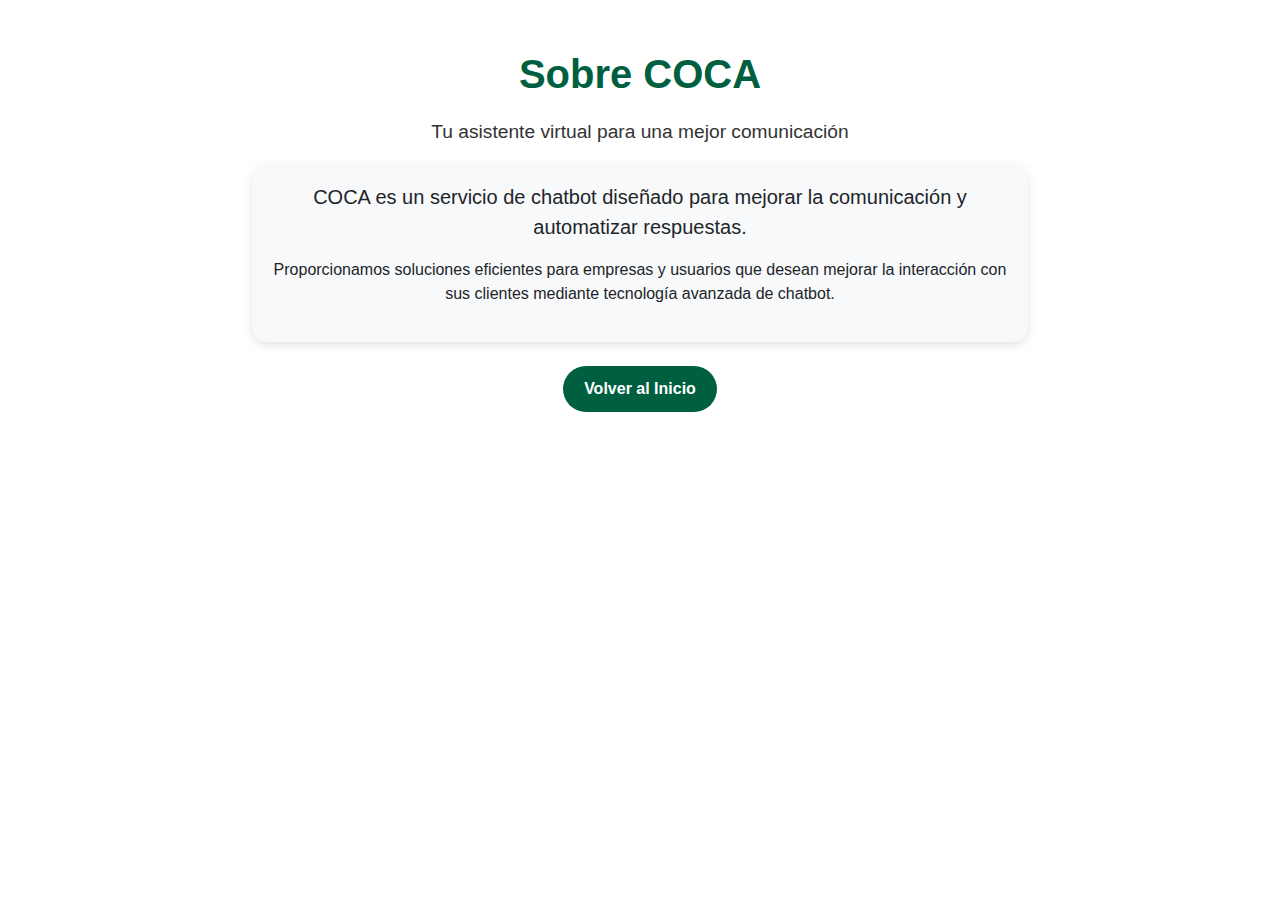
<file: pages/about.html>
<!DOCTYPE html>
<html lang="en">
<head>
    <meta charset="UTF-8">
    <meta name="viewport" content="width=device-width, initial-scale=1.0">
    <title>About - COCA</title>
    
    <!-- Bootstrap CSS -->
    <link rel="stylesheet" href="https://cdn.jsdelivr.net/npm/bootstrap@5.3.0/dist/css/bootstrap.min.css">
    
    <!-- Estilos personalizados -->
    <style>
        body {
            background-color: white;
            color: #005f40;
            font-family: Arial, sans-serif;
        }
        .container {
            max-width: 800px;
            margin-top: 50px;
            text-align: center;
        }
        .title {
            font-weight: bold;
            font-size: 2.5rem;
            margin-bottom: 20px;
        }
        .subtitle {
            font-size: 1.2rem;
            margin-bottom: 15px;
            color: #333;
        }
        .card {
            border: none;
            box-shadow: 0 4px 8px rgba(0, 0, 0, 0.1);
            border-radius: 15px;
            padding: 20px;
            background-color: #f8f9fa;
        }
        .btn-custom {
            background-color: #005f40;
            color: white;
            padding: 10px 20px;
            border-radius: 25px;
            text-decoration: none;
            font-weight: bold;
        }
        .btn-custom:hover {
            background-color: #00432c;
            color: white;
        }
    </style>
</head>
<body>
    <div class="container">
        <h1 class="title">Sobre COCA</h1>
        <p class="subtitle">Tu asistente virtual para una mejor comunicación</p>
        <div class="card">
            <p class="lead">COCA es un servicio de chatbot diseñado para mejorar la comunicación y automatizar respuestas.</p>
            <p>Proporcionamos soluciones eficientes para empresas y usuarios que desean mejorar la interacción con sus clientes mediante tecnología avanzada de chatbot.</p>
        </div>
        <a href="../index.html" class="btn btn-custom mt-4">Volver al Inicio</a>
    </div>
    
    <!-- Bootstrap JS -->
    <script src="https://cdn.jsdelivr.net/npm/bootstrap@5.3.0/dist/js/bootstrap.bundle.min.js"></script>
</body>
</html>
</file>
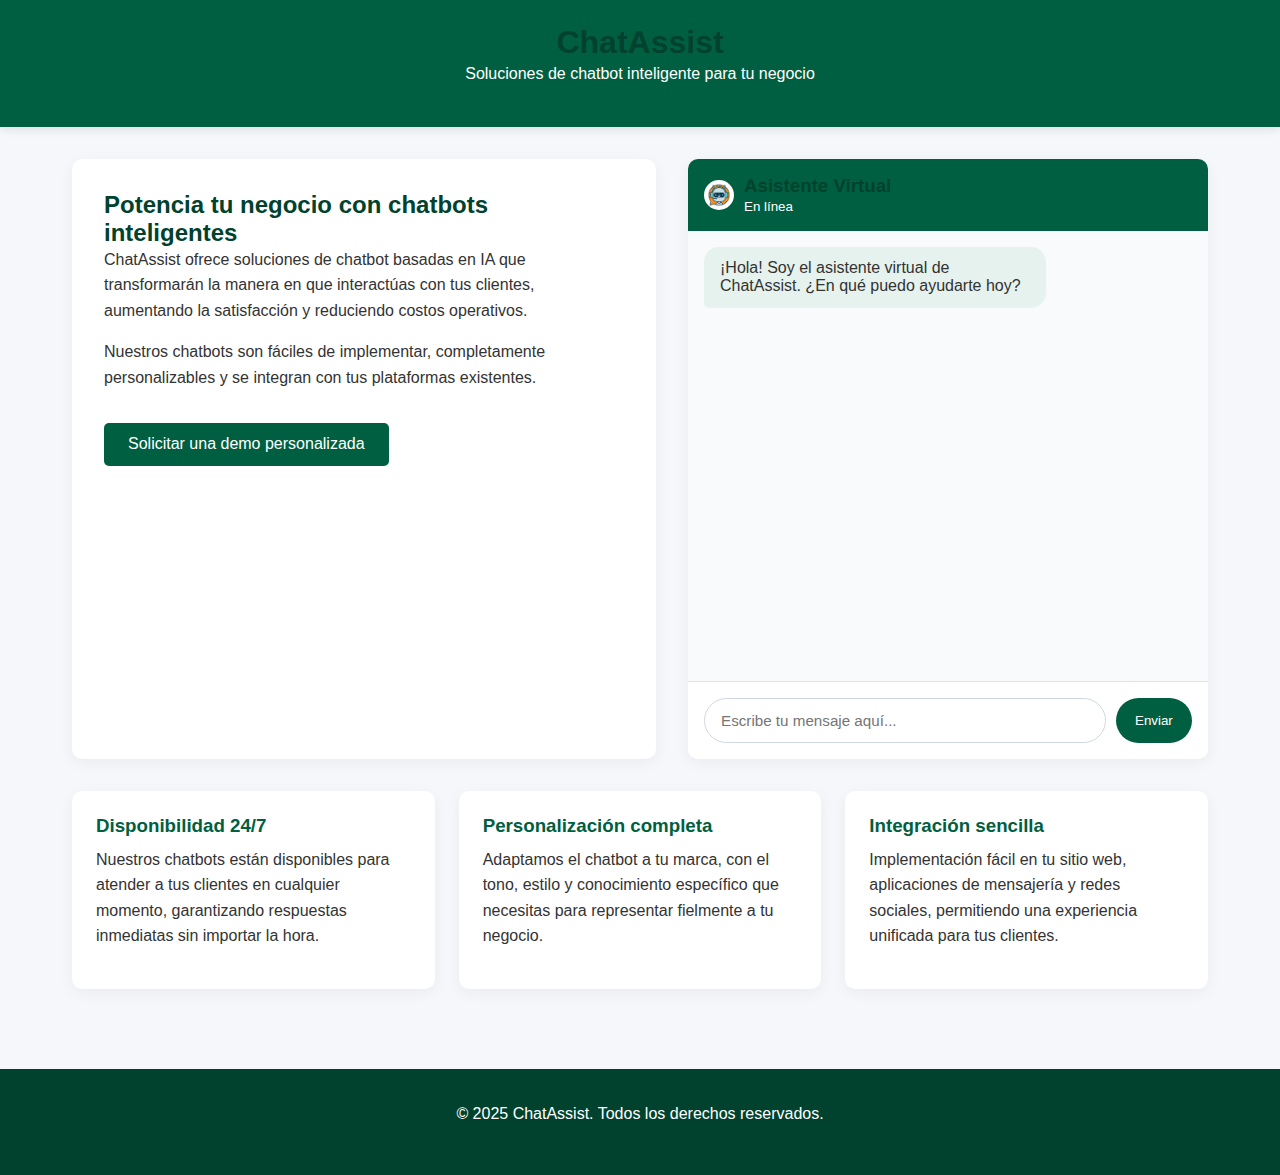
<file: pages/chat.html>
<!DOCTYPE html>
<html lang="es">
<head>
    <meta charset="UTF-8">
    <meta name="viewport" content="width=device-width, initial-scale=1.0">
    <title>ChatAssist - Demo de Servicio de Chatbot</title>
    <!-- CSS personalizado -->
    <link rel="stylesheet" href="../assets/css/chat.css">
</head>
<body>
    <header class="d-flex align-items-center p-3">
        <div>
            <h1 class="m-0">ChatAssist</h1>
            <p class="m-0">Soluciones de chatbot inteligente para tu negocio</p>
        </div>
    </header>    
    
    <div class="container">
        <div class="main-content">
            <div class="info-section">
                <h2>Potencia tu negocio con chatbots inteligentes</h2>
                <p>ChatAssist ofrece soluciones de chatbot basadas en IA que transformarán la manera en que interactúas con tus clientes, aumentando la satisfacción y reduciendo costos operativos.</p>
                
                <p>Nuestros chatbots son fáciles de implementar, completamente personalizables y se integran con tus plataformas existentes.</p>
                
                <a href="#" class="cta-button">Solicitar una demo personalizada</a>
            </div>
            
            <div class="chat-demo">
                <div class="chat-header">
                    <img src="../assets/img/logo_bot.jpg" alt="Avatar del chatbot">
                    <div>
                        <h3>Asistente Virtual</h3>
                        <small>En línea</small>
                    </div>
                </div>
                
                <div id="chat-messages" class="chat-messages">
                    <div class="message bot-message">
                        ¡Hola! Soy el asistente virtual de ChatAssist. ¿En qué puedo ayudarte hoy?
                    </div>
                </div>
                
                <div class="chat-input">
                    <input type="text" id="user-input" placeholder="Escribe tu mensaje aquí..." autocomplete="off">
                    <button id="send-button">Enviar</button>
                </div>
            </div>
        </div>
        
        <div class="features">
            <div class="feature-card">
                <h3>Disponibilidad 24/7</h3>
                <p>Nuestros chatbots están disponibles para atender a tus clientes en cualquier momento, garantizando respuestas inmediatas sin importar la hora.</p>
            </div>
            
            <div class="feature-card">
                <h3>Personalización completa</h3>
                <p>Adaptamos el chatbot a tu marca, con el tono, estilo y conocimiento específico que necesitas para representar fielmente a tu negocio.</p>
            </div>
            
            <div class="feature-card">
                <h3>Integración sencilla</h3>
                <p>Implementación fácil en tu sitio web, aplicaciones de mensajería y redes sociales, permitiendo una experiencia unificada para tus clientes.</p>
            </div>
        </div>
    </div>
    
    <footer>
        <p>&copy; 2025 ChatAssist. Todos los derechos reservados.</p>
    </footer>
    
    <script src="../assets/js/chat.js"></script>
</body>
</html>
</file>
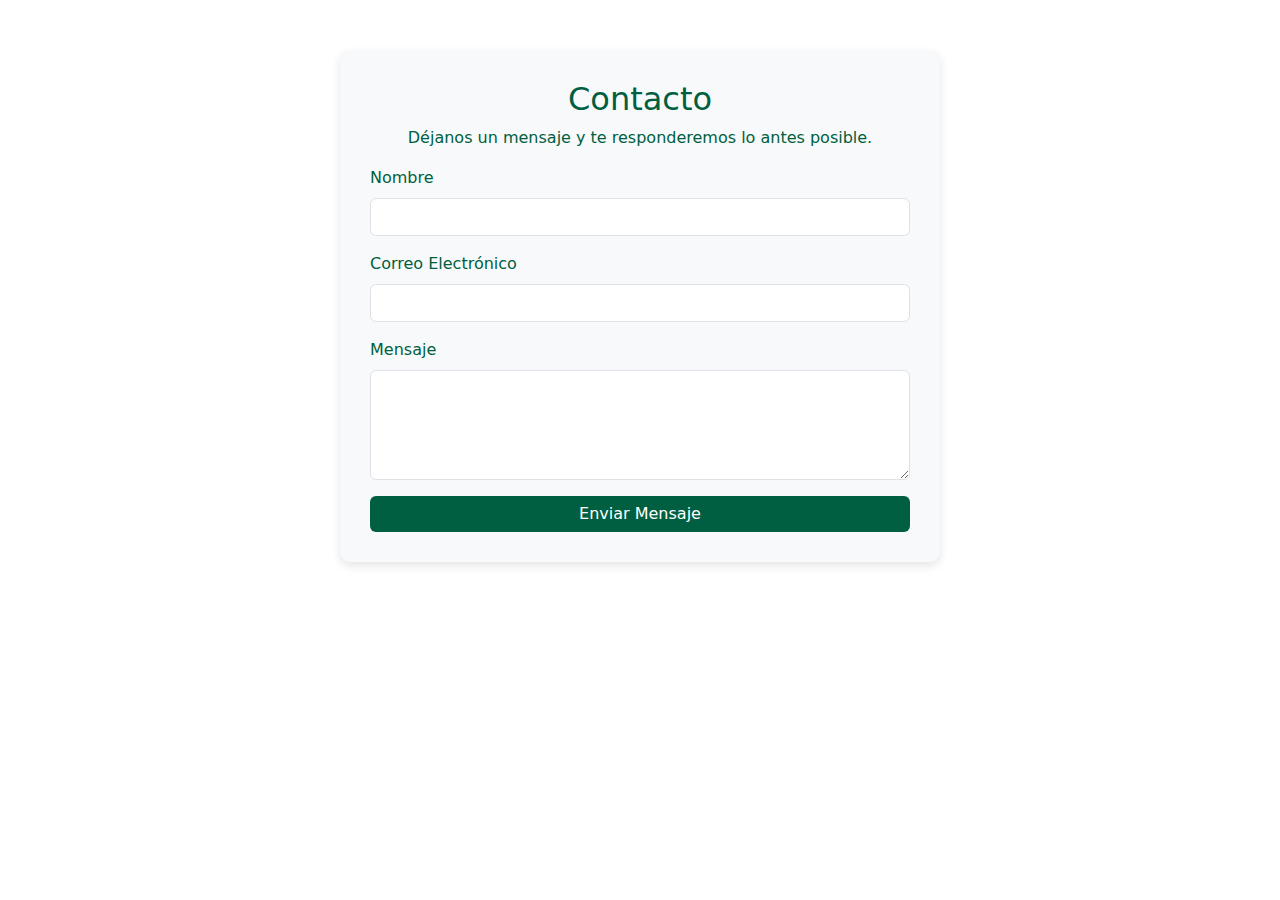
<file: pages/contact.html>
<!DOCTYPE html>
<html lang="es">
<head>
    <meta charset="UTF-8">
    <meta name="viewport" content="width=device-width, initial-scale=1.0">
    <title>Contacto - Coca</title>
    <!-- Bootstrap CSS -->
    <link rel="stylesheet" href="https://cdn.jsdelivr.net/npm/bootstrap@5.3.0/dist/css/bootstrap.min.css">
    <style>
        body {
            background-color: #ffffff;
            color: #005f40;
        }
        .contact-container {
            max-width: 600px;
            margin: 50px auto;
            padding: 30px;
            background: #f8f9fa;
            border-radius: 10px;
            box-shadow: 0px 4px 10px rgba(0, 0, 0, 0.1);
        }
        .btn-custom {
            background-color: #005f40;
            color: white;
            border: none;
        }
        .btn-custom:hover {
            background-color: #00432d;
        }
    </style>
</head>
<body>
    <div class="container">
        <div class="contact-container">
            <h2 class="text-center">Contacto</h2>
            <p class="text-center">Déjanos un mensaje y te responderemos lo antes posible.</p>
            <form>
                <div class="mb-3">
                    <label for="name" class="form-label">Nombre</label>
                    <input type="text" class="form-control" id="name" required>
                </div>
                <div class="mb-3">
                    <label for="email" class="form-label">Correo Electrónico</label>
                    <input type="email" class="form-control" id="email" required>
                </div>
                <div class="mb-3">
                    <label for="message" class="form-label">Mensaje</label>
                    <textarea class="form-control" id="message" rows="4" required></textarea>
                </div>
                <button type="submit" class="btn btn-custom w-100">Enviar Mensaje</button>
            </form>
        </div>
    </div>
    <!-- Bootstrap JS -->
    <script src="https://cdn.jsdelivr.net/npm/bootstrap@5.3.0/dist/js/bootstrap.bundle.min.js"></script>
</body>
</html>
</file>
<file: assets/css/chat.css>
/* Chat HTML */

* {
    margin: 0;
    padding: 0;
    box-sizing: border-box;
    font-family: 'Segoe UI', Tahoma, Geneva, Verdana, sans-serif;
}

body {
    background-color: #f5f7fb;
    color: #333;
}

header {
    background-color: #005f40;
    color: white;
    padding: 1.5rem;
    text-align: center;
    box-shadow: 0 2px 10px rgba(0, 0, 0, 0.1);
}

.container {
    max-width: 1200px;
    margin: 0 auto;
    padding: 2rem;
}

.main-content {
    display: flex;
    flex-direction: column;
    gap: 2rem;
}

@media (min-width: 992px) {
    .main-content {
        flex-direction: row;
    }
}

.info-section {
    flex: 1;
    padding: 2rem;
    background-color: white;
    border-radius: 10px;
    box-shadow: 0 4px 15px rgba(0, 0, 0, 0.05);
}

.chat-demo {
    flex: 1;
    display: flex;
    flex-direction: column;
    background-color: white;
    border-radius: 10px;
    overflow: hidden;
    box-shadow: 0 4px 15px rgba(0, 0, 0, 0.05);
    height: 600px;
}

.chat-header {
    background-color: #005f40;
    color: white;
    padding: 1rem;
    display: flex;
    align-items: center;
    gap: 10px;
}

.chat-header img {
    width: 30px;
    height: 30px;
    background-color: white;
    border-radius: 50%;
}

.chat-messages {
    flex: 1;
    padding: 1rem;
    overflow-y: auto;
    background-color: #f9fafc;
    display: flex;
    flex-direction: column;
    gap: 1rem;
}

.message {
    max-width: 70%;
    padding: 0.8rem 1rem;
    border-radius: 15px;
    animation: fadeIn 0.3s ease-in-out;
}

@keyframes fadeIn {
    from { opacity: 0; transform: translateY(10px); }
    to { opacity: 1; transform: translateY(0); }
}

.bot-message {
    align-self: flex-start;
    background-color: #e6f2ed;
    border-bottom-left-radius: 5px;
}

.user-message {
    align-self: flex-end;
    background-color: #005f40;
    color: white;
    border-bottom-right-radius: 5px;
}

.chat-input {
    display: flex;
    padding: 1rem;
    background-color: white;
    border-top: 1px solid #e1e4e8;
}

.chat-input input {
    flex: 1;
    padding: 0.8rem 1rem;
    border: 1px solid #cfd7e6;
    border-radius: 25px;
    font-size: 0.95rem;
    outline: none;
}

.chat-input input:focus {
    border-color: #005f40;
}

.chat-input button {
    margin-left: 10px;
    background-color: #005f40;
    color: white;
    border: none;
    border-radius: 25px;
    padding: 0.8rem 1.2rem;
    cursor: pointer;
    transition: background-color 0.2s;
}

.chat-input button:hover {
    background-color: #004d34;
}

.features {
    display: flex;
    flex-wrap: wrap;
    gap: 1.5rem;
    margin-top: 2rem;
}

.feature-card {
    flex: 1;
    min-width: 250px;
    background-color: white;
    padding: 1.5rem;
    border-radius: 10px;
    box-shadow: 0 4px 15px rgba(0, 0, 0, 0.05);
}

.feature-card h3 {
    color: #005f40;
    margin-bottom: 10px;
}

h1, h2, h3 {
    color: #00422d;
}

p {
    line-height: 1.6;
    margin-bottom: 1rem;
}

.cta-button {
    display: inline-block;
    background-color: #005f40;
    color: white;
    padding: 0.8rem 1.5rem;
    border-radius: 5px;
    text-decoration: none;
    margin-top: 1rem;
    transition: background-color 0.2s;
}

.cta-button:hover {
    background-color: #004d34;
}

footer {
    text-align: center;
    padding: 2rem;
    background-color: #00422d;
    color: white;
    margin-top: 3rem;
}

.typing-indicator {
    display: flex;
    gap: 5px;
    padding: 0 10px;
}

.typing-dot {
    width: 8px;
    height: 8px;
    background-color: #007a52;
    border-radius: 50%;
    opacity: 0.6;
}

.typing-dot:nth-child(1) {
    animation: typingDot 1.4s infinite;
}

.typing-dot:nth-child(2) {
    animation: typingDot 1.4s 0.2s infinite;
}

.typing-dot:nth-child(3) {
    animation: typingDot 1.4s 0.4s infinite;
}

@keyframes typingDot {
    0%, 60%, 100% { transform: translateY(0); }
    30% { transform: translateY(-5px); }
}
</file>
